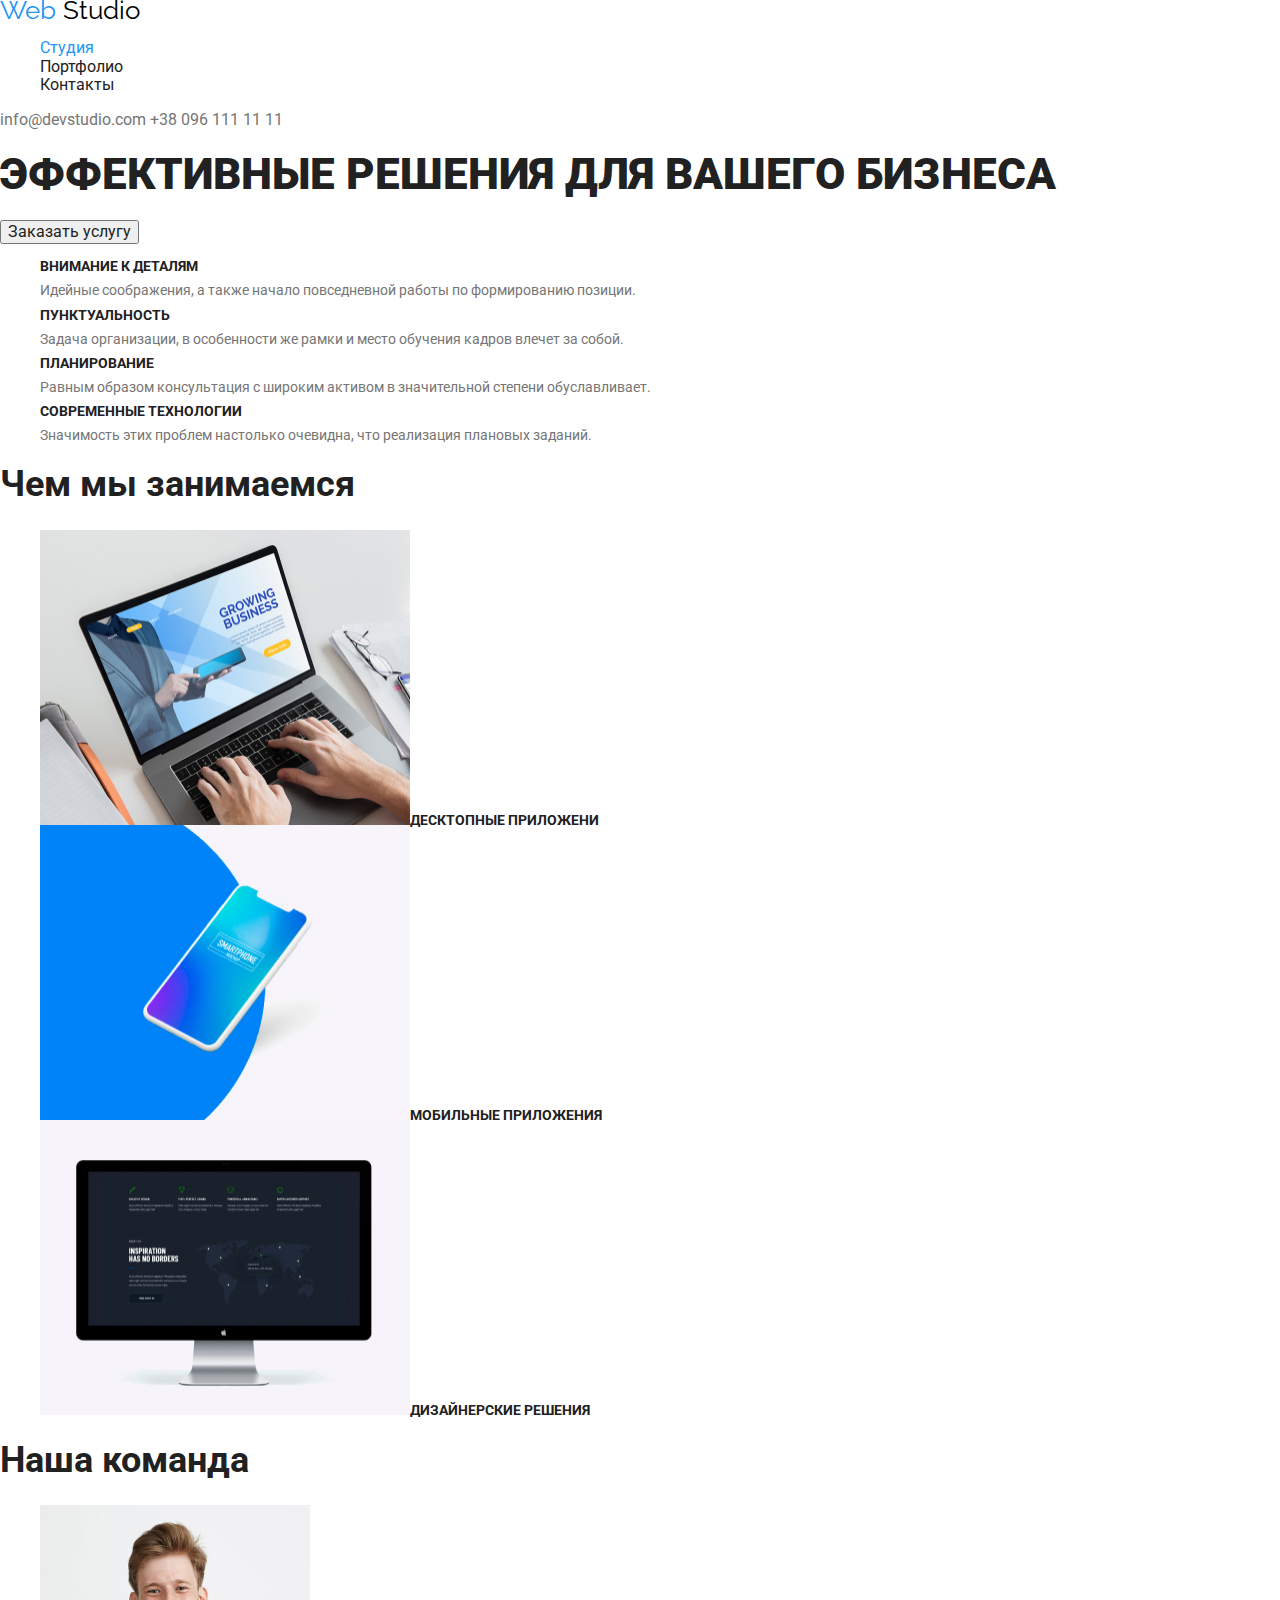
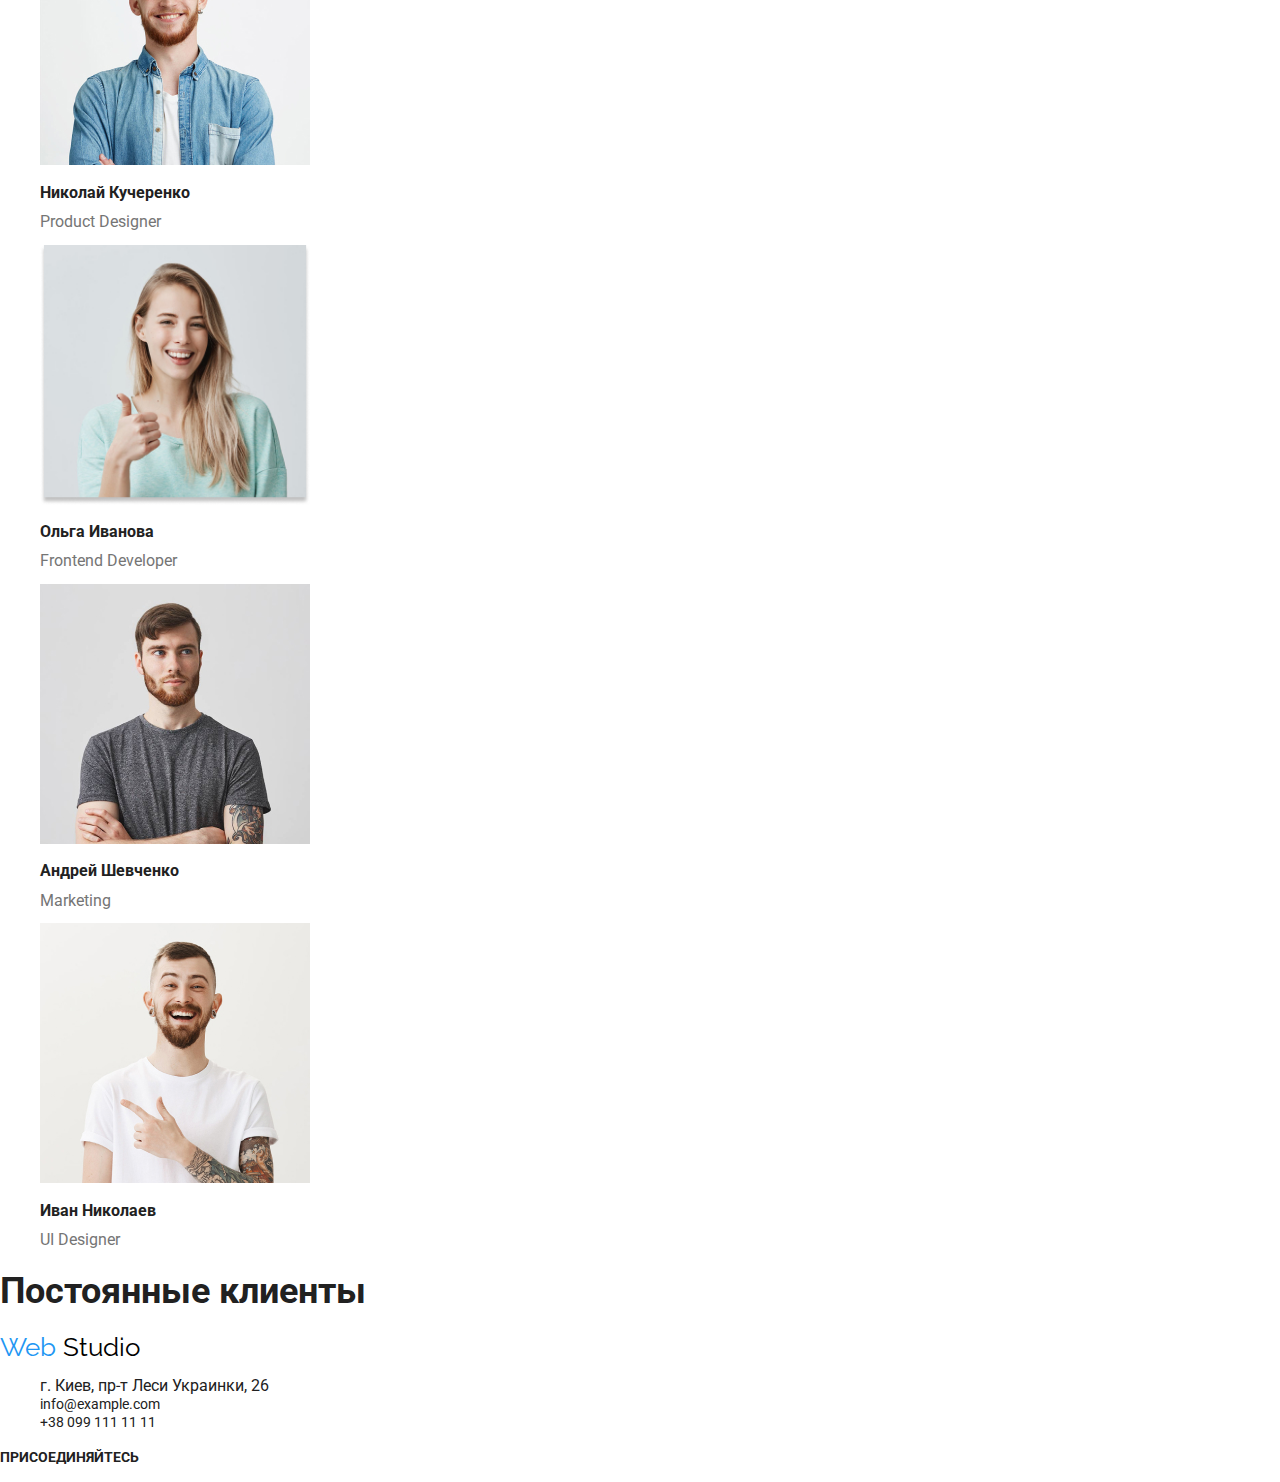
<file: index.html>
<!DOCTYPE html>
<html lang="ru">
<head>
    <meta charset="UTF-8">
    <meta name="viewport" content="width=device-width, initial-scale=1.0">
    <title>Web Studio</title>
    <link href="https://fonts.googleapis.com/css2?family=Raleway:wght@700&family=Roboto:wght@400;500;700&display=swap" rel="stylesheet">
    <link rel="stylesheet" href="./css/normalise.css">
    <link rel="stylesheet" href="./css/styles.css">
</head>
<body>
    <!-- Шапка сайта -->
    <header>
        <div class="header-site-nav">
            <nav class="site-nav">    
                <a href="./index.html" class="my-logo-1" lang="en"><span class="my-logo-2">Web</span> Studio</a>
                    <ul class="header-list">
                        <li class="header-list-link">
                            <a href="./index.html" class="iten-studio">Студия</a>
                        </li>
                        <li class="header-list-link">
                            <a href="portfolio.html" target="blank" class="iten">Портфолио</a>
                        </li>
                        <li class="header-list-link">
                            <a href="" class="iten">Контакты</a>
                        </li>
                    </ul>
            </nav>    
        </div>     
        <div class="header-feedback">
            <address class="feedback-list">
                <a href="mailto:info@devstudio.com" class="feedback">info@devstudio.com</a>
                <a href="tel:+380961111111" class="feedback">+38 096 111 11 11</a>
            </address>
        </div>
    </header>
    <main class="main">
        <!-- Секция Герой -->
        <section>
            <div class="hero">
                <h1 class="main-title">Эффективные решения для вашего бизнеса</h1>
                <button class="hero-button">Заказать услугу</button>
            </div>
        </section>
        <!-- О нас -->
        <section>
            <div class="company-skills">
            <h2 hidden>О нас</h2>
                <ul class="list-skills">
                    <li class="skill">
                        <h3 class="skill-name">Внимание к деталям</h3>
                            <p class="skill-text">Идейные соображения, а также начало повседневной работы по формированию позиции.</p>
                    </li>
                    <li class="skill">
                        <h3 class="skill-name">Пунктуальность</h3>
                            <p class="skill-text">Задача организации, в особенности же рамки и место обучения кадров влечет за собой.</p>
                    </li>
                    <li class="skill">
                        <h3 class="skill-name">Планирование</h3>
                            <p class="skill-text">Равным образом консультация с широким активом в значительной степени обуславливает.</p>
                    </li>
                    <li class="skill">
                        <h3 class="skill-name">Современные технологии</h3>
                            <p class="skill-text">Значимость этих проблем настолько очевидна, что реализация плановых заданий.</p>
                    </li>
                </ul>
            </div>
        </section>
        <!-- Чем мы занимаемся -->
        <section>
            <h2 class="minor-title">Чем мы занимаемся</h2>
            <div class="lessons">
                <ul class="lesson-list">
                    <li class="lessons-list-link">
                        <img src="./images/work/work_1.jpg" alt="Разработчик" class="lessons-img" width="370" height="295">Десктопные приложени
                    </li>
                    <li class="lessons-list-link">
                        <img src="./images/work/work_2.jpg" alt="Мобильный телефон" class="lessons-img" width="370" height="295">Мобильные приложения
                    </li>
                    <li class="lessons-list-link">
                        <img src="./images/work/work_3.jpg" alt="Компьютер с приложением" class="lessons-img" width="370" height="295">Дизайнерские решения
                    </li>
                </ul>
            </div>
        </section>
        <!-- Наша команда -->
        <section>
            <h2 class="minor-title">Наша команда</h2>
            <div class="team-list">
                <ul class="team-list-link">
                    <!-- Николай Кучеренко -->
                    <li class="team">
                        <img src="./images/team/team_1.jpg" alt="Дизайнер продукта" width="270" height="260">
                        <h3 class="team-name">Николай Кучеренко</h3>
                        <p class="team-profession" lang="en">Product Designer</p>
                        <ul class="team-social-links">        
                            <li class="social-links">
                                <a href="" aria-label="Иконка инстаграмма" class="link"></a>
                            </li>
                            <li class="social-links">
                                <a href="" aria-label="Иконка твиттера" class="link"></a>
                            </li>
                            <li class="social-links">
                                <a href="" aria-label="Иконка фейсбука" class="link"></a>
                            </li>
                            <li class="social-links">
                                <a href="" aria-label="Иконка ликедина" class="link"></a>
                            </li>
                        </ul>
                    </li>
                    <!-- Ольга Иванова -->
                    <li class="team">
                        <img src="./images/team/team_2.jpg" alt="Фронтенд Разработчик" width="270" height="260">
                        <h3 class="team-name">Ольга Иванова</h3>
                        <p class="team-profession" lang="en">Frontend Developer</p>
                        <ul class="team-social-links">        
                            <li class="social-links">
                                <a href="" aria-label="Иконка инстаграмма" class="link"></a>
                            </li>
                            <li class="social-links">
                                <a href="" aria-label="Иконка твиттера" class="link"></a>
                            </li>
                            <li class="social-links">
                                <a href="" aria-label="Иконка фейсбука" class="link"></a>
                            </li>
                            <li class="social-links">
                                <a href="" aria-label="Иконка ликедина" class="link"></a>
                            </li>
                        </ul>
                    </li>
                    <!-- Андрей Шевченко -->
                    <li class="team">
                        <img src="./images/team/team_3.jpg" alt="Маркетолог" width="270" height="260">
                        <h3 class="team-name">Андрей Шевченко</h3>
                        <p class="team-profession" lang="en">Marketing</p>
                        <ul class="team-social-links">        
                            <li class="social-links">
                                <a href="" aria-label="Иконка инстаграмма" class="link"></a>
                            </li>
                            <li class="social-links">
                                <a href="" aria-label="Иконка твиттера" class="link"></a>
                            </li>
                            <li class="social-links">
                                <a href="" aria-label="Иконка фейсбука" class="link"></a>
                            </li>
                            <li class="social-links">
                                <a href="" aria-label="Иконка ликедина" class="link"></a>
                            </li>
                        </ul>
                    </li>
                    <!-- Иван Николаев -->
                    <li class="team">
                        <img src="./images/team/team_4.jpg" alt="Разработчик пользовательского интерфейса" width="270" height="260">
                        <h3 class="team-name">Иван Николаев</h3>
                        <p class="team-profession" lang="en">UI Designer</p>
                        <ul class="team-social-links">        
                            <li class="social-links">
                                <a href="" aria-label="Иконка инстаграмма" class="link"></a>
                            </li>
                            <li class="social-links">
                                <a href="" aria-label="Иконка твиттера" class="link"></a>
                            </li>
                            <li class="social-links">
                                <a href="" aria-label="Иконка фейсбука" class="link"></a>
                            </li>
                            <li class="social-links">
                                <a href="" aria-label="Иконка ликедина" class="link"></a>
                            </li>
                        </ul>
                    </li>
                </ul>
            </div>
        </section>
        <!-- Постоянные клиенты -->
        <section>
            <h2 class="minor-title">Постоянные клиенты</h2>
            <ul class="company-users-link">
                <li class="user-iten">
                    <a href="" class="link-user-logo"></a>
                </li>
                <li class="user-iten">
                    <a href="" class="link-user-logo"></a>
                </li>
                <li class="user-iten">
                    <a href="" class="link-user-logo"></a>
                </li>
                <li class="user-iten">
                    <a href="" class="link-user-logo"></a>
                </li>
                <li class="user-iten">
                    <a href="" class="link-user-logo"></a>
                </li>
                <li class="user-iten">
                    <a href="" class="link-user-logo"></a>
                </li>
            </ul>
        </section>
    </main>
    <!-- Футер -->
    <footer>
        <div class="footer-nav">
            <nav class="logo">
                <a href="./index.html" class="my-logo-3"><span class="my-logo-2">Web</span> Studio</a>
            </nav>
            <address class="footer-address">
                <ul class="footer-address-links">
                    <li class="footer-address-iten">
                        <a href="https://goo.gl/maps/bBCask6HfLS4FY2t6" class="link-map" target="blank">г. Киев, пр-т Леси Украинки, 26</a>
                    </li>
                    <li class="footer-address-iten">
                        <a href="mailto:info@example.com" class="link-feedback">info@example.com</a>
                    </li>
                    <li class="footer-address-iten">
                        <a href="tel:+380991111111" class="link-feedback">+38 099 111 11 11</a>
                    </li>
                </ul>    
            </address>
        </div>
        <div class="footer-social-links">
            <b class="join">присоединяйтесь</b>
            <ul class="social-list-link">
                <li class="list-iten">
                    <a href="" aria-label="Иконка инстаграмма" class="social-link"></a>
                </li>
                <li class="list-iten">
                    <a href="" aria-label="Иконка твиттера" class="social-link"></a>
                </li>
                <li class="list-iten">
                    <a href="" aria-label="Иконка фейсбука" class="social-link"></a>
                </li>
                <li class="list-iten">
                    <a href="" aria-label="Иконка ликедина" class="social-link"></a>
                </li>
            </ul>
        </div>
    </footer>
</body>
</html>
</file>
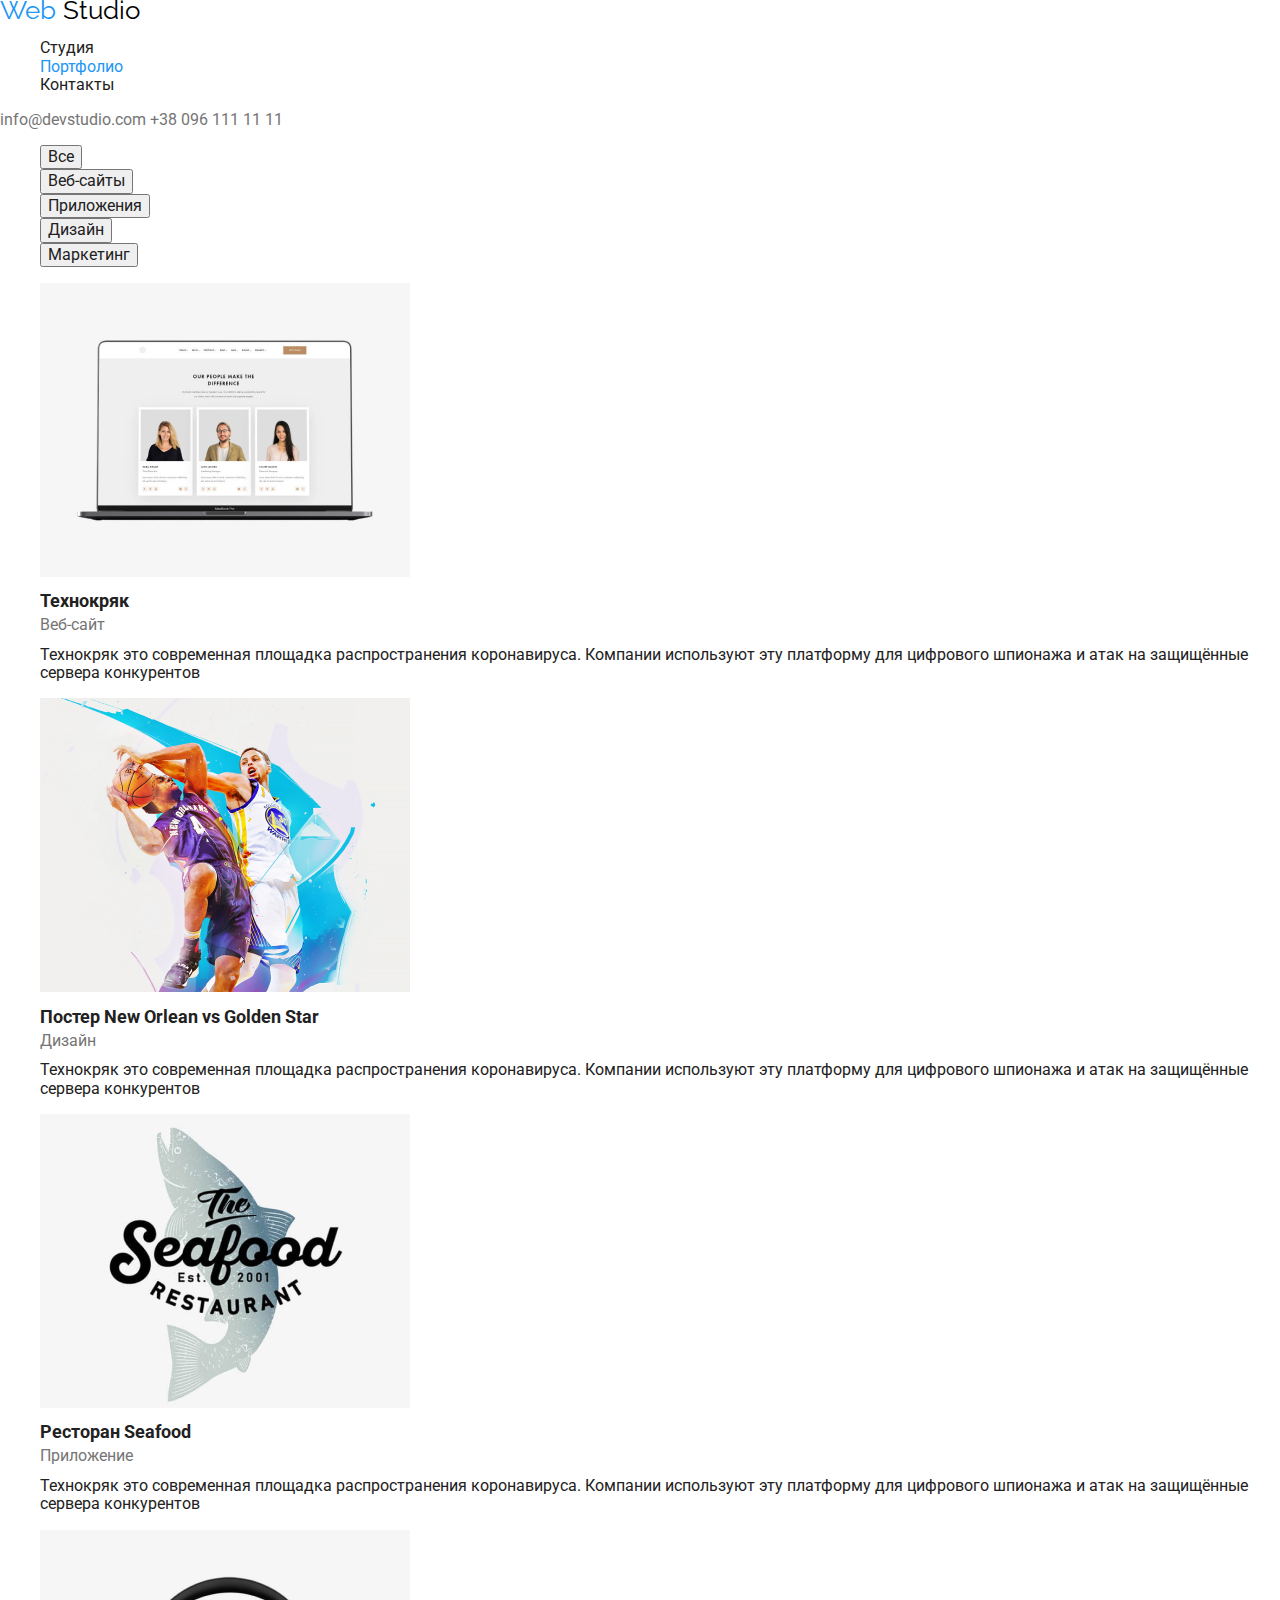
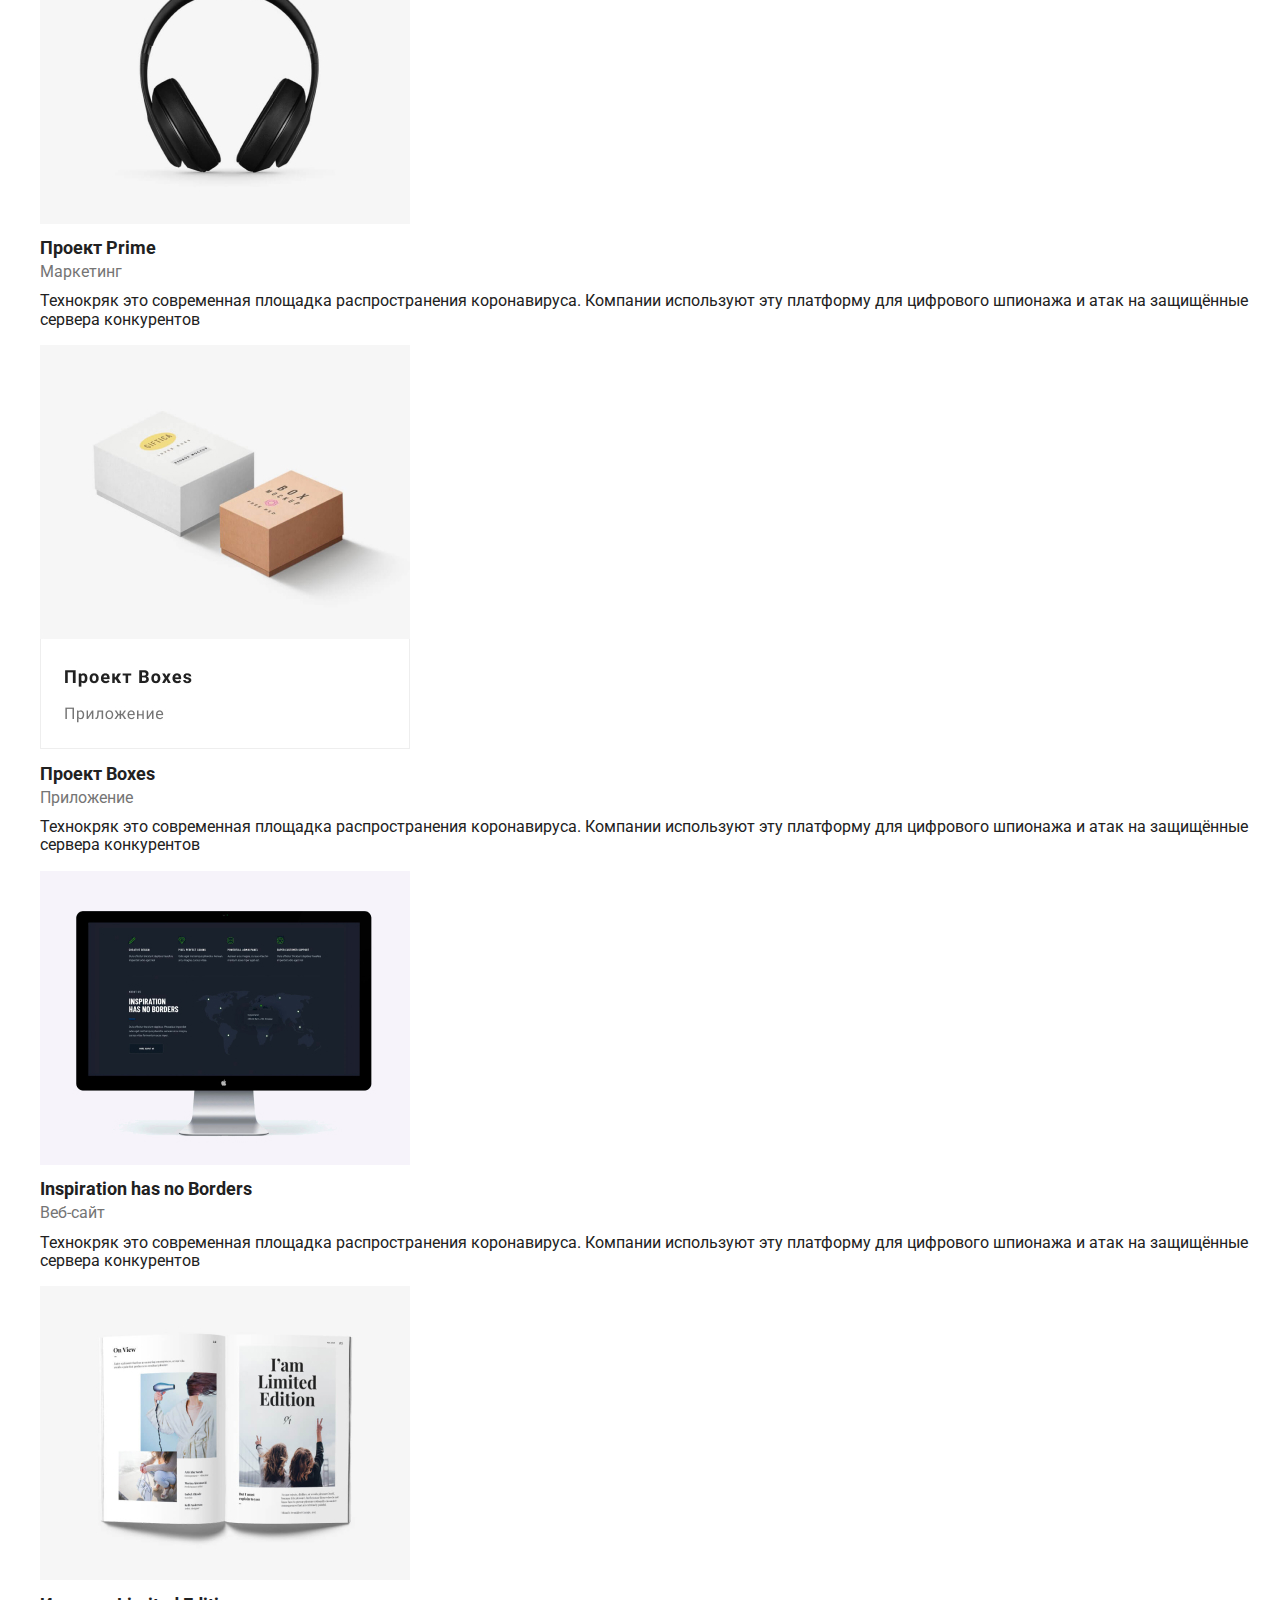
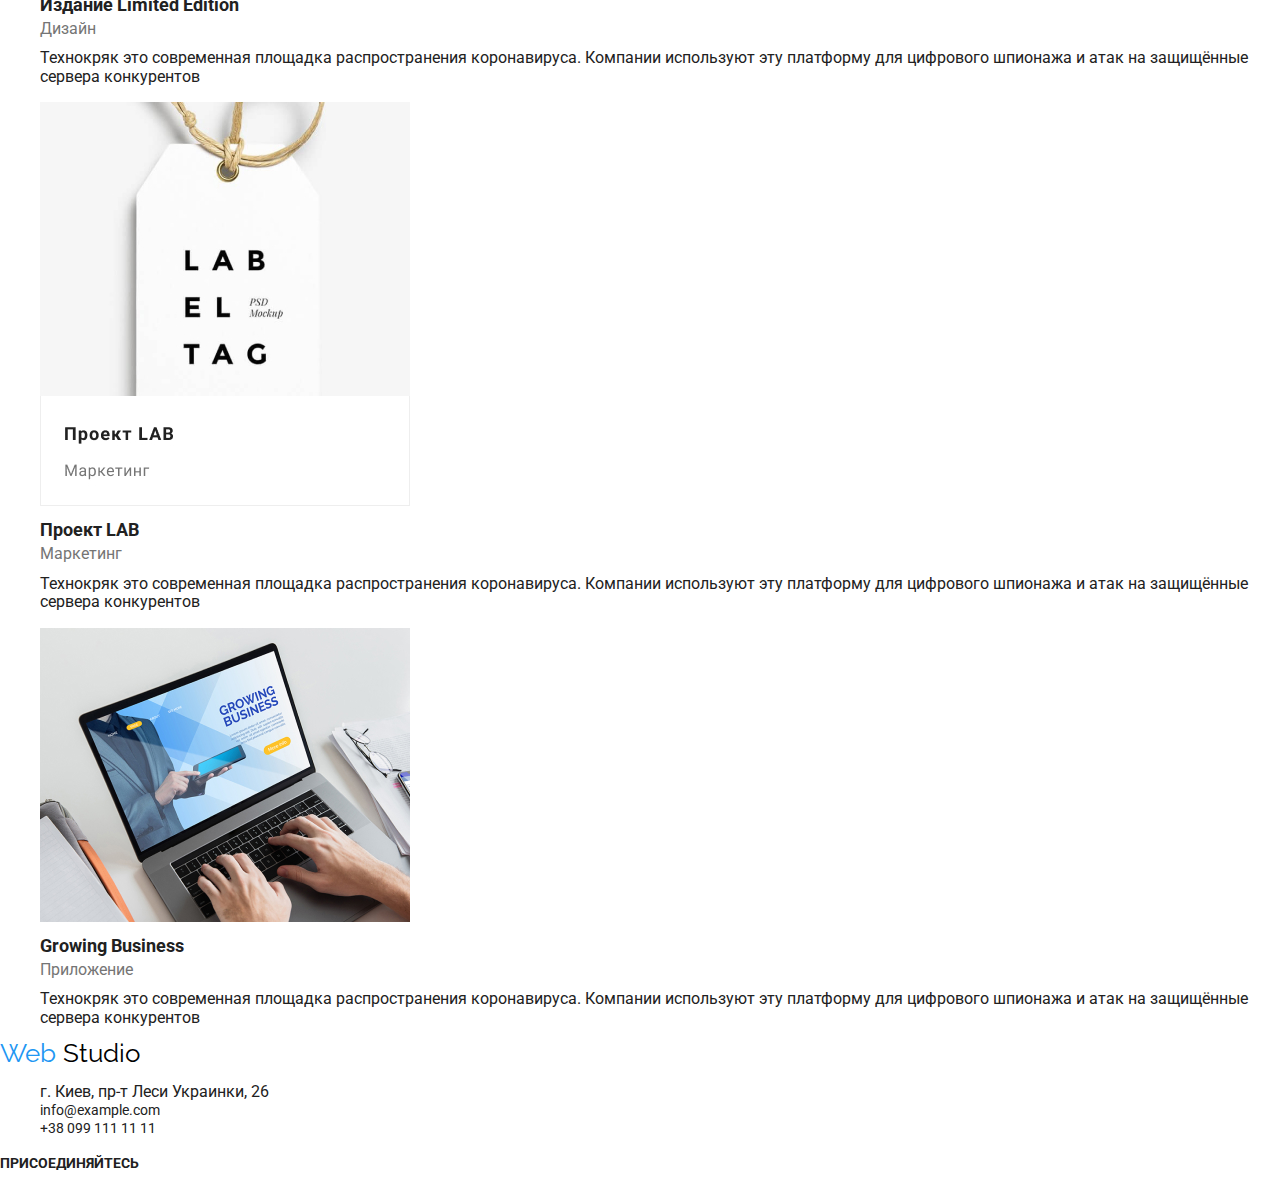
<file: portfolio.html>
<!DOCTYPE html>
<html lang="ru">
<head>
    <meta charset="UTF-8">
    <meta name="viewport" content="width=device-width, initial-scale=1.0">
    <title>Web Studio</title>
    <link href="https://fonts.googleapis.com/css2?family=Raleway:wght@700&family=Roboto:wght@400;500;700&display=swap" rel="stylesheet">
    <link rel="stylesheet" href="./css/normalise.css">
    <link rel="stylesheet" href="./css/styles.css">
</head>
<body>
    <!-- Шапка сайта -->
    <header>
        <div class="header-site-nav">
            <nav class="site-nav">    
                <a href="./index.html" class="my-logo-1" lang="en"><span class="my-logo-2">Web</span> Studio</a>
                <ul class="header-list">
                    <li class="header-list-link">
                        <a href="./index.html" class="iten">Студия</a>
                    </li>
                    <li class="header-list-link">
                        <a href="portfolio.html" target="blank" class="iten-portfoli">Портфолио</a>
                    </li>
                    <li class="header-list-link">
                        <a href="" class="iten">Контакты</a>
                    </li>
                </ul>
            </nav>    
        </div>     
        <div class="header-feedback">
            <address class="feedback-list">
                <a href="mailto:info@devstudio.com" class="feedback">info@devstudio.com</a>
                <a href="tel:+380961111111" class="feedback">+38 096 111 11 11</a>
            </address>
        </div>
    </header>
    <main>
        <section>
            <!-- Меню примеров работ -->
            <div>
                <h1 hidden>Меню примеров работ</h1>
                    <ul class="main-menu-list">
                        <li class="menu-link">
                            <button class="button-link" type="button">Все</button>    
                        </li>
                        <li class="menu-link">
                            <button class="button-link" type="button">Веб-сайты</button>
                        </li>
                        <li class="menu-link">
                            <button class="button-link" type="button">Приложения</button>
                        </li>
                        <li class="menu-link">
                            <button class="button-link" type="button">Дизайн</button>
                        </li>
                        <li class="menu-link">
                            <button class="button-link" type="button">Маркетинг</button>
                        </li>
                    </ul>
            </div>  
            <!-- Галерея -->
            <div>
                <ul class="examples">
                    <li class="examples-link">
                        <a href="">
                            <img src="./images/portfolio/project-1.jpg" width: 370px; height: 294px; alt="Ноутбук">
                            <h2 class="examples-text-iten">Технокряк</h2>
                            <p class="examples-name">Веб-сайт</p>
                            <p class="examples-text">Технокряк это современная площадка распространения коронавируса. Компании используют эту платформу для цифрового шпионажа и атак на защищённые сервера конкурентов</p>
                        </a>    
                    </li>
                    <li class="examples-link">
                        <a href="">
                            <img src="./images/portfolio/project-2.jpg" width: 370px; height: 294px; alt="Баскетболисты">
                            <h2 class="examples-text-iten">Постер <span lang="en">New Orlean vs Golden Star</span></h2>
                            <p class="examples-name">Дизайн</p>
                            <p class="examples-text">Технокряк это современная площадка распространения коронавируса. Компании используют эту платформу для цифрового шпионажа и атак на защищённые сервера конкурентов</p>
                        </a> 
                    </li>
                    <li class="examples-link">
                        <a href="">
                            <img src="./images/portfolio/project-3.jpg" width: 370px; height: 294px; alt="Логотип с рыбой">
                            <h2 class="examples-text-iten">Ресторан<span lang="en"> Seafood</span></h2>
                            <p class="examples-name">Приложение</p>
                            <p class="examples-text">Технокряк это современная площадка распространения коронавируса. Компании используют эту платформу для цифрового шпионажа и атак на защищённые сервера конкурентов</p>
                        </a> 
                    </li>
                    <li class="examples-link">
                        <a href="">
                            <img src="./images/portfolio/project-4.jpg" width: 370px; height: 294px; alt="Наушники">
                            <h2 class="examples-text-iten">Проект<span lang="en"> Prime</span></h2>
                            <p class="examples-name">Маркетинг</p>
                            <p class="examlpes-text">Технокряк это современная площадка распространения коронавируса. Компании используют эту платформу для цифрового шпионажа и атак на защищённые сервера конкурентов</p>
                        </a> 
                    </li>
                    <li class="examples-link">
                        <a href="">
                            <img src="./images/portfolio/project-5.jpg" width: 370px; height: 294px; alt="Коробки">
                            <h2 class="examples-text-iten">Проект<span lang="en"> Boxes</span></h2>
                            <p class="examples-name">Приложение</p>
                            <p class="examples-text">Технокряк это современная площадка распространения коронавируса. Компании используют эту платформу для цифрового шпионажа и атак на защищённые сервера конкурентов</p>
                        </a> 
                    </li>
                    <li class="examples-link">
                        <a href="">
                            <img src="./images/portfolio/project-6.jpg" width: 370px; height: 294px; alt="Монитор">
                            <h2 class="examples-text-iten" lang="en">Inspiration has no Borders</h2>
                            <p class="examples-name">Веб-сайт</p>
                            <p class="examples-text">Технокряк это современная площадка распространения коронавируса. Компании используют эту платформу для цифрового шпионажа и атак на защищённые сервера конкурентов</p>
                        </a> 
                    </li>
                    <li class="examples-link">
                        <a href="">
                            <img src="./images/portfolio/project-7.jpg" width: 370px; height: 294px; alt="Открытая книга">
                            <h2 class="examples-text-iten">Издание<span lang="en"> Limited Edition</span></h2>
                            <p class="examples-name">Дизайн</p>
                            <p class="examples-text">Технокряк это современная площадка распространения коронавируса. Компании используют эту платформу для цифрового шпионажа и атак на защищённые сервера конкурентов</p>
                        </a> 
                    </li>
                    <li class="examples-link">
                        <a href="">
                            <img src="./images/portfolio/project-8.jpg" width: 370px; height: 294px; alt="Лейба">
                            <h2 class="examples-text-iten">Проект<span lang="en"> LAB</span></h2>
                            <p class="examples-name">Маркетинг</p>
                            <p class="examples-text">Технокряк это современная площадка распространения коронавируса. Компании используют эту платформу для цифрового шпионажа и атак на защищённые сервера конкурентов</p>
                        </a> 
                    </li>
                    <li class="examples-link">
                        <a href="">
                            <img src="./images/portfolio/project-9.jpg" width: 370px; height: 294px; alt="Програмист за ноутбуком">
                            <h2 class="examples-text-iten" lang="en">Growing Business</h2>
                            <p class="examples-name">Приложение</p>
                            <p class="examlpes-text">Технокряк это современная площадка распространения коронавируса. Компании используют эту платформу для цифрового шпионажа и атак на защищённые сервера конкурентов</p>
                        </a> 
                    </li>
                </ul>
            </div>
        </section>
    </main>
    <!-- Футер -->
    <footer>
        <div class="footer-nav">
            <nav class="logo">
                <a href="./index.html" class="my-logo-3"><span class="my-logo-2">Web</span> Studio</a>
            </nav>
            <address class="footer-address">
                <ul class="footer-address-links">
                    <li class="footer-address-iten">
                        <a href="https://goo.gl/maps/bBCask6HfLS4FY2t6" class="link-map" target="blank">г. Киев, пр-т Леси Украинки, 26</a>
                    </li>
                    <li class="footer-address-iten">
                        <a href="mailto:info@example.com" class="link-feedback">info@example.com</a>
                    </li>
                    <li class="footer-address-iten">
                        <a href="tel:+380991111111" class="link-feedback">+38 099 111 11 11</a>
                    </li>
                </ul>    
            </address>
            </div>
        <div class="footer-social-links">
            <b class="join">присоединяйтесь</b>
                <ul class="social-list-link">
                    <li class="list-iten">
                        <a href="" aria-label="Иконка инстаграмма" class="social-link"></a>
                    </li>
                    <li class="list-iten">
                        <a href="" aria-label="Иконка твиттера" class="social-link"></a>
                    </li>
                    <li class="list-iten">
                        <a href="" aria-label="Иконка фейсбука" class="social-link"></a>
                    </li>
                    <li class="list-iten">
                        <a href="" aria-label="Иконка ликедина" class="social-link"></a>
                    </li>
                </ul>
        </div>
    </footer>
</body>
</html>
</file>
<file: css/styles.css>
*{
    text-decoration: none;
    list-style: none;
    font-family: Roboto;
    color: #212121;
}

/* Логотип */

.my-logo-1{
    font-family: Raleway;
    font-size: 26px;
    line-height: 0.84;
    color: #000000;
}
.my-logo-2{
    font-family: Raleway;
    font-size: 26px;
    line-height: 0.84;
    color: #2196F3;
}
.my-logo-3{
    font-family: Raleway;
    font-size: 26px;
    line-height: 0.84;
    color: #000000;
}

/* Кнопка */

.hero-button{
    font-family: inherit;
}

/* Шапка */

.header-list .iten-studio, .iten-portfoli {
    color: #2196F3;
}
.feedback{
    font-style: normal;
    text-decoration: none;
    color: #757575;
}
.feedback:hover{
    color: #2196F3;
}

/* Герой */

.main-title{
    font-weight: 900;
    font-size: 44px;
    line-height: 0.73;
    text-transform: uppercase;
}

/* О Нас */

.skill-name{
    font-size: 14px;
    line-height: 0.86;
    text-transform: uppercase;
    font-weight: bold;
}
.skill-text{
    font-size: 14px;
    line-height: 0.58;
    color: #757575;
}

/* Чем мы занимаемся */
.minor-title{
    font-size: 36px;
    line-height: 0.86;
}
.lessons-list-link{
    font-size: 14px;
    line-height: 0.58;
    text-transform: uppercase;
    font-weight: bold;
}
/* Наша команда */

.team-name{
    font-size: 16px;
    line-height: 0.84;
}
.team-profession{
    font-size: 16px;
    line-height: 0.84;
    color: #757575;
}
/* Футер */

.link-feedback{
    font-size: 14px;
    line-height: 0.58;
    font-style: normal;
}
.link-map{
    font-style: normal;
}
.join{
    text-transform: uppercase;
    font-size: 14px;
    line-height: 0.88;
}

/* Портфолио Меню */

.menu-link{
    font-weight: 500;
    font-size: 16px;
    line-height: 0.62;
}

/* Галерея */
.examples-text-iten{
    font-weight: bold;
    font-size: 18px;
    line-height: 0.5;
}
.examples-name{
    font-size: 16px;
    line-height: 0.53;
    color: #757575;
}
.examles-text{
    font-size: 18px;
    line-height: 0.64;
}



/* цвета логотипа #2196F3 / #000000 */
/* цвет кнопок и ховера #2196F3 */
/* первчиный текст #212121 */
/* вторичный текст #757575 */
/* цыет первичного фона #FFFFFF */
/* цвет вторичного фона #F5F4FA */
/* фон соц.сетей rgba(255, 255, 255, 0.1) */
/* первичный цвет текста футура rgba #FFFFFF */
/* вторичный цвет текста футера rgba(255, 255, 255, 0.6) */
/* фон текста перед картинками "чем мы занимаемся" rgba(47, 48, 58, 0.8) */
</file>
<file: css/normalise.css>
/*! normalize.css v8.0.1 | MIT License | github.com/necolas/normalize.css */

/* Document
   ========================================================================== */

/**
 * 1. Correct the line height in all browsers.
 * 2. Prevent adjustments of font size after orientation changes in iOS.
 */

 html {
    line-height: 1.15; /* 1 */
    -webkit-text-size-adjust: 100%; /* 2 */
  }
  
  /* Sections
     ========================================================================== */
  
  /**
   * Remove the margin in all browsers.
   */
  
  body {
    margin: 0;
  }
  
  /**
   * Render the `main` element consistently in IE.
   */
  
  main {
    display: block;
  }
  
  /**
   * Correct the font size and margin on `h1` elements within `section` and
   * `article` contexts in Chrome, Firefox, and Safari.
   */
  
  h1 {
    font-size: 2em;
    margin: 0.67em 0;
  }
  
  /* Grouping content
     ========================================================================== */
  
  /**
   * 1. Add the correct box sizing in Firefox.
   * 2. Show the overflow in Edge and IE.
   */
  
  hr {
    box-sizing: content-box; /* 1 */
    height: 0; /* 1 */
    overflow: visible; /* 2 */
  }
  
  /**
   * 1. Correct the inheritance and scaling of font size in all browsers.
   * 2. Correct the odd `em` font sizing in all browsers.
   */
  
  pre {
    font-family: monospace, monospace; /* 1 */
    font-size: 1em; /* 2 */
  }
  
  /* Text-level semantics
     ========================================================================== */
  
  /**
   * Remove the gray background on active links in IE 10.
   */
  
  a {
    background-color: transparent;
  }
  
  /**
   * 1. Remove the bottom border in Chrome 57-
   * 2. Add the correct text decoration in Chrome, Edge, IE, Opera, and Safari.
   */
  
  abbr[title] {
    border-bottom: none; /* 1 */
    text-decoration: underline; /* 2 */
    text-decoration: underline dotted; /* 2 */
  }
  
  /**
   * Add the correct font weight in Chrome, Edge, and Safari.
   */
  
  b,
  strong {
    font-weight: bolder;
  }
  
  /**
   * 1. Correct the inheritance and scaling of font size in all browsers.
   * 2. Correct the odd `em` font sizing in all browsers.
   */
  
  code,
  kbd,
  samp {
    font-family: monospace, monospace; /* 1 */
    font-size: 1em; /* 2 */
  }
  
  /**
   * Add the correct font size in all browsers.
   */
  
  small {
    font-size: 80%;
  }
  
  /**
   * Prevent `sub` and `sup` elements from affecting the line height in
   * all browsers.
   */
  
  sub,
  sup {
    font-size: 75%;
    line-height: 0;
    position: relative;
    vertical-align: baseline;
  }
  
  sub {
    bottom: -0.25em;
  }
  
  sup {
    top: -0.5em;
  }
  
  /* Embedded content
     ========================================================================== */
  
  /**
   * Remove the border on images inside links in IE 10.
   */
  
  img {
    border-style: none;
  }
  
  /* Forms
     ========================================================================== */
  
  /**
   * 1. Change the font styles in all browsers.
   * 2. Remove the margin in Firefox and Safari.
   */
  
  button,
  input,
  optgroup,
  select,
  textarea {
    font-family: inherit; /* 1 */
    font-size: 100%; /* 1 */
    line-height: 1.15; /* 1 */
    margin: 0; /* 2 */
  }
  
  /**
   * Show the overflow in IE.
   * 1. Show the overflow in Edge.
   */
  
  button,
  input { /* 1 */
    overflow: visible;
  }
  
  /**
   * Remove the inheritance of text transform in Edge, Firefox, and IE.
   * 1. Remove the inheritance of text transform in Firefox.
   */
  
  button,
  select { /* 1 */
    text-transform: none;
  }
  
  /**
   * Correct the inability to style clickable types in iOS and Safari.
   */
  
  button,
  [type="button"],
  [type="reset"],
  [type="submit"] {
    -webkit-appearance: button;
  }
  
  /**
   * Remove the inner border and padding in Firefox.
   */
  
  button::-moz-focus-inner,
  [type="button"]::-moz-focus-inner,
  [type="reset"]::-moz-focus-inner,
  [type="submit"]::-moz-focus-inner {
    border-style: none;
    padding: 0;
  }
  
  /**
   * Restore the focus styles unset by the previous rule.
   */
  
  button:-moz-focusring,
  [type="button"]:-moz-focusring,
  [type="reset"]:-moz-focusring,
  [type="submit"]:-moz-focusring {
    outline: 1px dotted ButtonText;
  }
  
  /**
   * Correct the padding in Firefox.
   */
  
  fieldset {
    padding: 0.35em 0.75em 0.625em;
  }
  
  /**
   * 1. Correct the text wrapping in Edge and IE.
   * 2. Correct the color inheritance from `fieldset` elements in IE.
   * 3. Remove the padding so developers are not caught out when they zero out
   *    `fieldset` elements in all browsers.
   */
  
  legend {
    box-sizing: border-box; /* 1 */
    color: inherit; /* 2 */
    display: table; /* 1 */
    max-width: 100%; /* 1 */
    padding: 0; /* 3 */
    white-space: normal; /* 1 */
  }
  
  /**
   * Add the correct vertical alignment in Chrome, Firefox, and Opera.
   */
  
  progress {
    vertical-align: baseline;
  }
  
  /**
   * Remove the default vertical scrollbar in IE 10+.
   */
  
  textarea {
    overflow: auto;
  }
  
  /**
   * 1. Add the correct box sizing in IE 10.
   * 2. Remove the padding in IE 10.
   */
  
  [type="checkbox"],
  [type="radio"] {
    box-sizing: border-box; /* 1 */
    padding: 0; /* 2 */
  }
  
  /**
   * Correct the cursor style of increment and decrement buttons in Chrome.
   */
  
  [type="number"]::-webkit-inner-spin-button,
  [type="number"]::-webkit-outer-spin-button {
    height: auto;
  }
  
  /**
   * 1. Correct the odd appearance in Chrome and Safari.
   * 2. Correct the outline style in Safari.
   */
  
  [type="search"] {
    -webkit-appearance: textfield; /* 1 */
    outline-offset: -2px; /* 2 */
  }
  
  /**
   * Remove the inner padding in Chrome and Safari on macOS.
   */
  
  [type="search"]::-webkit-search-decoration {
    -webkit-appearance: none;
  }
  
  /**
   * 1. Correct the inability to style clickable types in iOS and Safari.
   * 2. Change font properties to `inherit` in Safari.
   */
  
  ::-webkit-file-upload-button {
    -webkit-appearance: button; /* 1 */
    font: inherit; /* 2 */
  }
  
  /* Interactive
     ========================================================================== */
  
  /*
   * Add the correct display in Edge, IE 10+, and Firefox.
   */
  
  details {
    display: block;
  }
  
  /*
   * Add the correct display in all browsers.
   */
  
  summary {
    display: list-item;
  }
  
  /* Misc
     ========================================================================== */
  
  /**
   * Add the correct display in IE 10+.
   */
  
  template {
    display: none;
  }
  
  /**
   * Add the correct display in IE 10.
   */
  
  [hidden] {
    display: none;
  }
</file>
